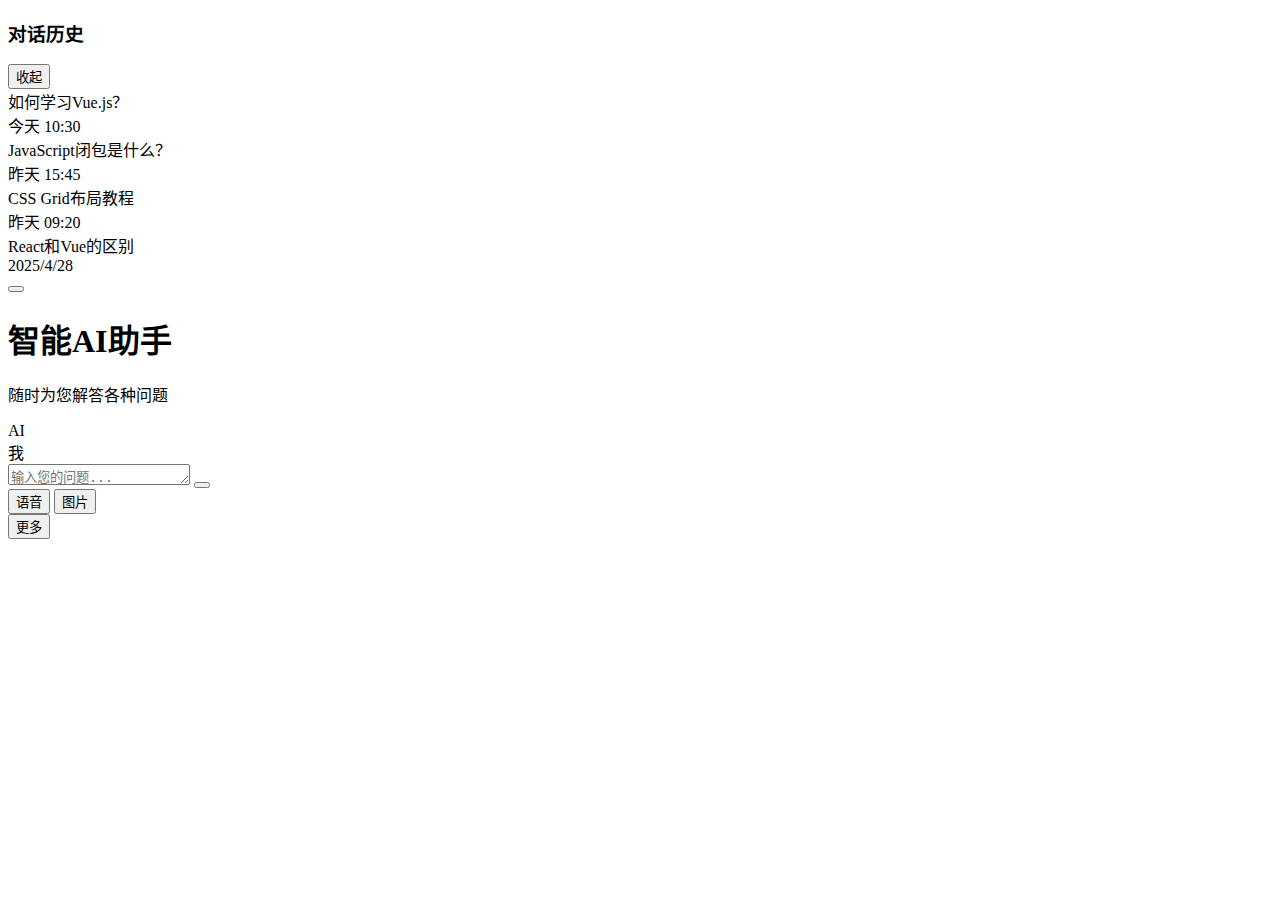
<file: src/main/resources/templates/index.html>
<!DOCTYPE html>
<html xmlns:th="http://www.thymeleaf.org" lang="zh-CN">
<head>
    <meta charset="UTF-8">
    <meta name="viewport" content="width=device-width, initial-scale=1.0">
    <title>AI智能助手</title>
    <link rel="stylesheet" th:href="@{/font-awesome/6.4.0/css/all.min.css}">
    <link th:href="@{/css.css}" rel="stylesheet"/>
</head>
<body>
    <!-- 侧边历史记录面板 -->
    <div class="history-panel" id="historyPanel">
        <div class="history-header">
            <h3>对话历史</h3>
            <button class="toggle-history" id="toggleHistory">
                <i class="fas fa-chevron-left"></i> 收起
            </button>
        </div>
        <div class="history-list" id="historyList">
            <div class="history-item active">
                <div class="history-question">如何学习Vue.js？</div>
                <div class="history-time">今天 10:30</div>
            </div>
            <div class="history-item">
                <div class="history-question">JavaScript闭包是什么？</div>
                <div class="history-time">昨天 15:45</div>
            </div>
            <div class="history-item">
                <div class="history-question">CSS Grid布局教程</div>
                <div class="history-time">昨天 09:20</div>
            </div>
            <div class="history-item">
                <div class="history-question">React和Vue的区别</div>
                <div class="history-time">2025/4/28</div>
            </div>
        </div>
    </div>

    <!-- 主内容区域 -->
    <div class="main-content">
        <button class="expand-history-btn" id="expandHistoryBtn">
            <i class="fas fa-history"></i>
        </button>

        <div class="header">
            <h1><span style="cursor: pointer;">智能</span>AI助手</h1>
            <p class="subtitle">随时为您解答各种问题</p>
        </div>

        <div class="chat-container" id="chatContainer">
            <div th:each="message : ${messages}" 
                 th:classappend="${message.sender} == 'ai' ? 'ai-message' : 'user-message'" 
                 class="message">
                <div th:if="${message.sender} == 'ai'" class="message-avatar ai-avatar">AI</div>
                <div class="message-content">
                    <div class="message-bubble" th:text="${message.content}"></div>
                    <div class="message-time" th:text="${message.time}"></div>
                </div>
                <div th:if="${message.sender} == 'user'" class="message-avatar user-avatar">我</div>
            </div>
        </div>

        <div class="input-container">
            <form action="/chat" method="get" id="chatForm">
                <div class="input-area">
                    <textarea id="messageInput" name="userMessage" placeholder="输入您的问题..." rows="1"></textarea>
                    <button class="send-button" type="submit" id="sendButton">
                        <i class="fas fa-paper-plane"></i>
                    </button>
                </div>
            </form>
            <div class="tool-buttons">
                <div>
                    <button class="tool-button"><i class="fas fa-microphone"></i> 语音</button>
                    <button class="tool-button"><i class="fas fa-image"></i> 图片</button>
                </div>
                <button class="tool-button"><i class="fas fa-ellipsis-h"></i> 更多</button>
            </div>
        </div>
    </div>

    <script th:src="@{/js.js}"></script>
</body>
</html>
</file>
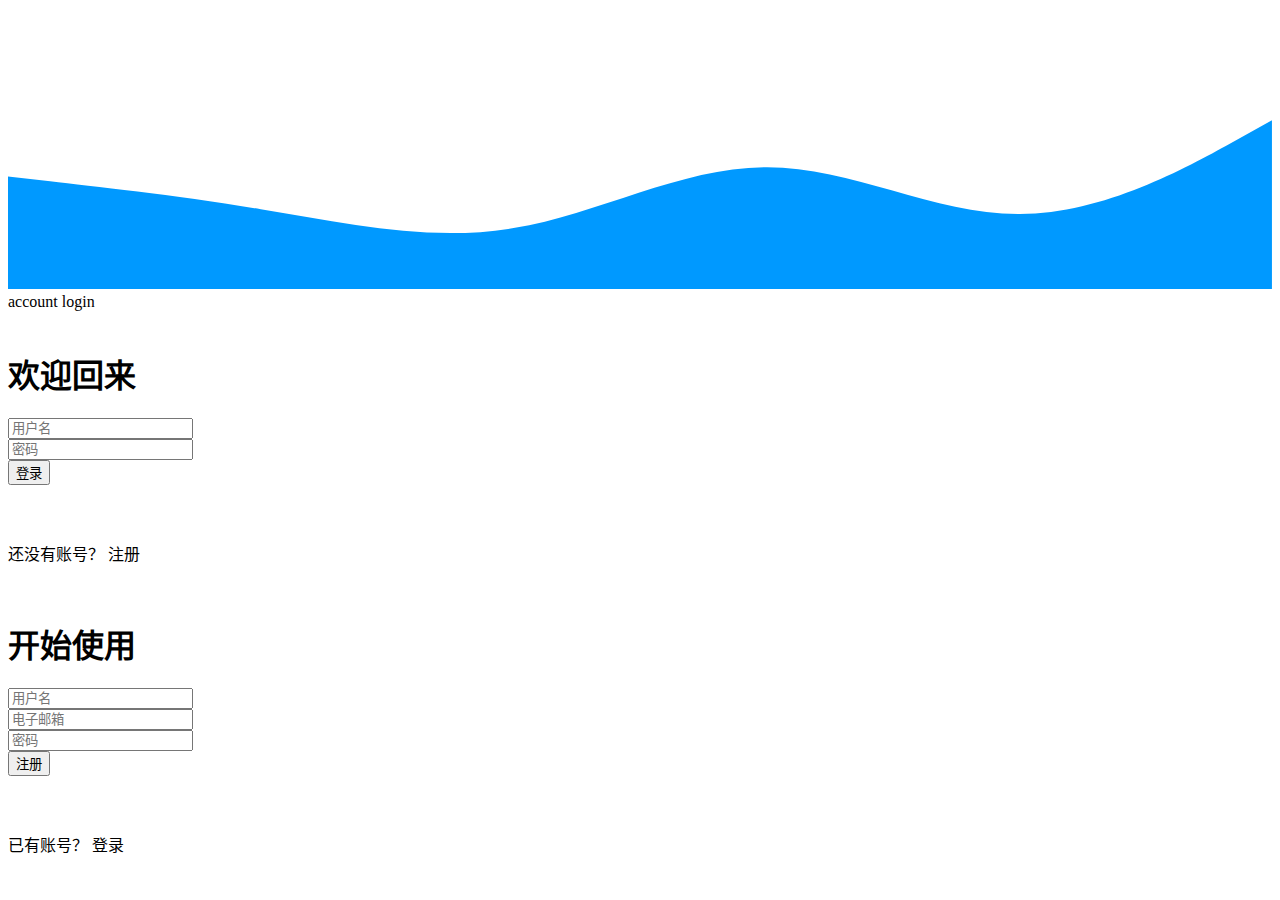
<file: src/main/resources/templates/login.html>
<!DOCTYPE html>
<html xmlns:th="http://www.thymeleaf.org" lang="zh-CN">

<head>
    <meta charset="UTF-8">
    <meta http-equiv="X-UA-Compatible" content="IE=edge">
    <meta name="viewport" content="width=device-width, initial-scale=1.0">
    <title>登录 - AI智能助手</title>
    <link rel="stylesheet" th:href="@{/font/css/login.min.css}">
    <link rel="stylesheet" th:href="@{/login.css}">
</head>

<body>
    <svg xmlns="http://www.w3.org/2000/svg" viewBox="0 0 1440 320"><path fill="#0099ff" fill-opacity="1" d="M0,192L48,197.3C96,203,192,213,288,229.3C384,245,480,267,576,250.7C672,235,768,181,864,181.3C960,181,1056,235,1152,234.7C1248,235,1344,181,1392,154.7L1440,128L1440,320L1392,320C1344,320,1248,320,1152,320C1056,320,960,320,864,320C768,320,672,320,576,320C480,320,384,320,288,320C192,320,96,320,48,320L0,320Z"></path></svg>
    <div class="user">
        <i class="fa fa-user"></i>
        <div class="head">account login</div>
    </div>
    <div class="container">
        <div class="box login">
            <div class="form-content">
                <div class="avtar">
                    <div class="pic"><img th:src="@{/img/1.jpg}" alt=""></div>
                </div>
                <h1>欢迎回来</h1>
                <form action="/login" method="post" class="form" th:object="${loginDTO}">
                    <div>
                        <i class="fa fa-user-o"></i>
                        <input type="text" placeholder="用户名" th:field="*{username}" required>
                    </div>
                    <div>
                        <i class="fa fa-key"></i>
                        <input type="password" placeholder="密码" th:field="*{password}" required>
                    </div>
                    <div class="btn">
                        <button type="submit">登录</button>
                    </div>
                    <div class="message-container" style="min-height: 30px; margin-top: 10px;">
                        <div th:if="${loginError}" class="error-message" th:text="${loginError}" style="color: #ff3860; font-size: 0.85rem; text-align: center; padding: 5px;"></div>
                    </div>
                </form>
                <p class="btn-something">
                    还没有账号？ <span class="signupbtn">注册</span>
                </p>
            </div>
        </div>
        <div class="box signup">
            <div class="form-content">
                <div class="avtar">
                    <div class="pic"><img th:src="@{/img/2.jpg}" alt=""></div>
                </div>
                <h1>开始使用</h1>
                <form class="form">
                    <div>
                        <i class="fa fa-user-o"></i>
                        <input type="text" name="username" placeholder="用户名" required>
                    </div>
                    <div>
                        <i class="fa fa-envelope-o"></i>
                        <input type="email" name="email" placeholder="电子邮箱" required>
                    </div>
                    <div>
                        <i class="fa fa-key"></i>
                        <input type="password" name="password" placeholder="密码" required>
                    </div>
                    <div class="btn">
                        <button type="submit">注册</button>
                    </div>
                    <div class="message-container" style="min-height: 30px; margin-top: 10px;">
                        <!-- 消息将通过JavaScript动态添加 -->
                    </div>
                </form>
                <p class="btn-something">
                    已有账号？ <span class="loginbtn">登录</span>
                </p>
            </div>
        </div>
    </div>
</body>
<script>
    let login = document.querySelector(".login");
    let signup = document.querySelector(".signup");

    let loginbtn = document.querySelector(".loginbtn");
    let siginupbtn = document.querySelector(".signupbtn");

    let user = document.querySelector(".head");

    siginupbtn.addEventListener("click", () => {
        login.style.transform = "rotateY(180deg)"
        signup.style.transform = "rotateY(0deg)";
        user.innerHTML = "create account"
    })

    loginbtn.addEventListener("click", () => {
        login.style.transform = "rotateY(0deg)"
        signup.style.transform = "rotateY(-180deg)";
        user.innerHTML = "account login"
    })
</script>
<script th:src="@{/auth.js}"></script>
</html>
</file>
